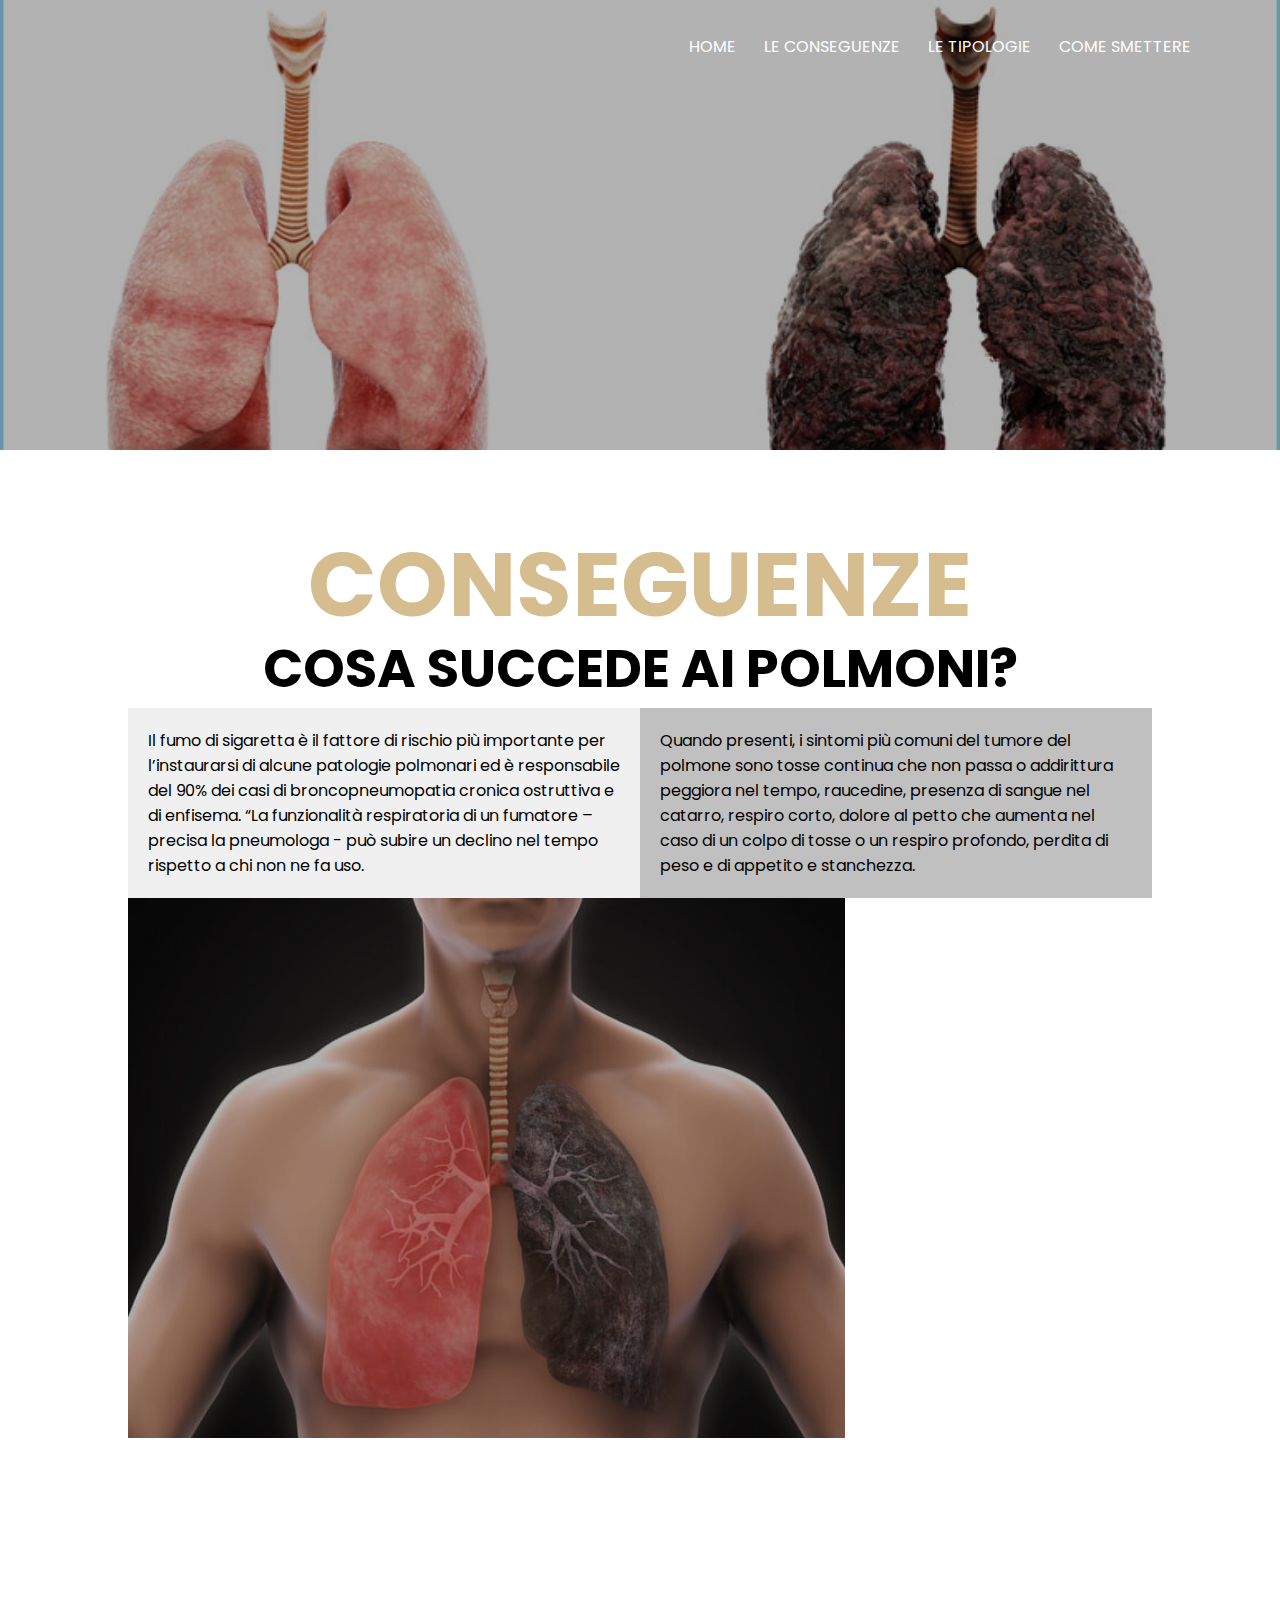
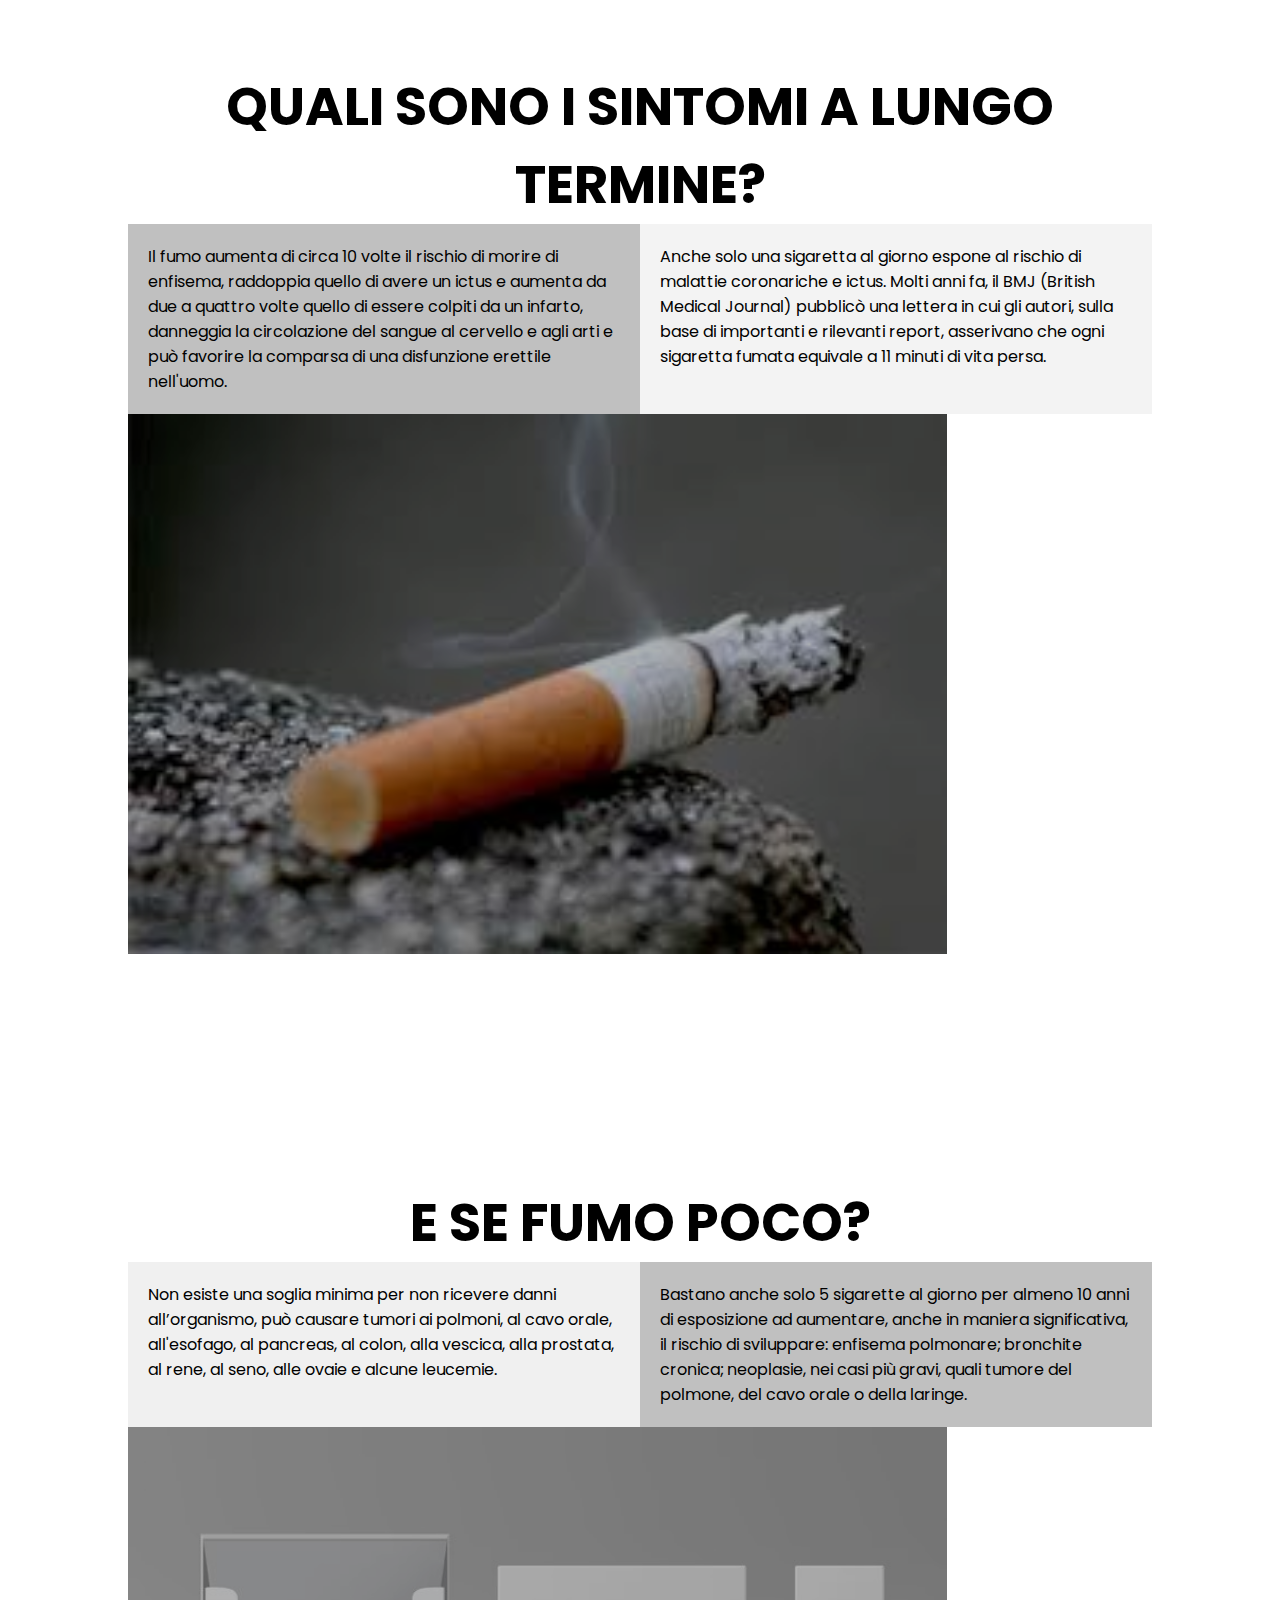
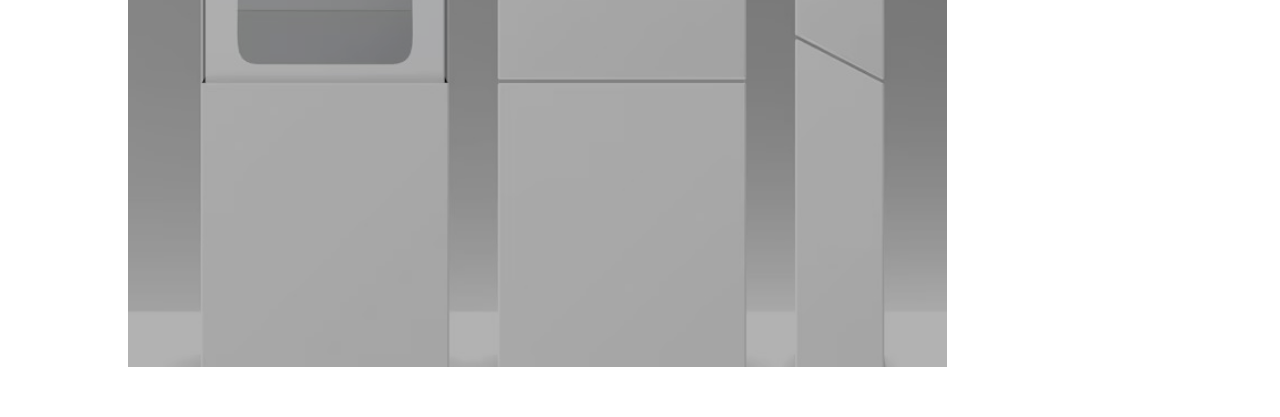
<file: Vignato_no_fumo/LE CONSEGUENZE.html>
<!DOCTYPE html>
<html>

<head>
    <meta name="viewport" content="with=device-width, initial-scale=1.0">
    <title>NO FUMO</title>
     <link rel="stylesheet" href="style.css">
     
     <link rel="preconnect" href="https://fonts.googleapis.com">
<link rel="preconnect" href="https://fonts.gstatic.com" crossorigin>
<link href="https://fonts.googleapis.com/css2?family=Poppins:wght@100;200;300;400;600;700&display=swap" rel="stylesheet">
</head>
</html>
    <section class="sub-header">
        <nav>
            <div class="titoletti">
                <ul>
                    <li><a href="HOME.html">HOME</a></li>
                    <li><a href="LE CONSEGUENZE.html">LE CONSEGUENZE</a></li>
                    <li><a href="LE TIPOLOGIE.html">LE TIPOLOGIE</a></li>
                    <li><a href="COME SMETTERE.html">COME SMETTERE</a></li>
                </ul>
            </div>
        </nav>
        <div class="text-bo">
            <h1>CONSEGUENZE</h1>
        </div>       
    </section>

    <section class="about-us">
            <div class="title1">
                <h2>COSA SUCCEDE AI POLMONI?</h2>
                </div>
        <div class="container">
            <div class="left-column">
                
                <p>Il fumo di sigaretta è il fattore di rischio più importante per l’instaurarsi di alcune patologie polmonari ed è responsabile del 90% dei casi di broncopneumopatia cronica ostruttiva e di enfisema. “La funzionalità respiratoria di un fumatore – precisa la pneumologa -  può subire un declino nel tempo rispetto a chi non ne fa uso.</p>
            </div>
            <div class="right-column">
                
                <p>Quando presenti, i sintomi più comuni del tumore del polmone sono tosse continua che non passa o addirittura peggiora nel tempo, raucedine, presenza di sangue nel catarro, respiro corto, dolore al petto che aumenta nel caso di un colpo di tosse o un respiro profondo, perdita di peso e di appetito e stanchezza.</p>
            </div>
        </div>
		<p>   </p>
				<div class = "il-sium5">
				</div>
    </section>
					

    <section class="about-us">
            <div class="title1">
                <h2>QUALI SONO I SINTOMI A LUNGO TERMINE?</h2>
                </div>
        <div class="container">
            <div class="sinistra">
                
                <p>Il fumo aumenta di circa 10 volte il rischio di morire di enfisema, raddoppia quello di avere un ictus e aumenta da due a quattro volte quello di essere colpiti da un infarto, danneggia la circolazione del sangue al cervello e agli arti e può favorire la comparsa di una disfunzione erettile nell'uomo.</p>
            </div>
            <div class="destra">
                
                <p>Anche solo una sigaretta al giorno espone al rischio di malattie coronariche e ictus. Molti anni fa, il BMJ (British Medical Journal) pubblicò una lettera in cui gli autori, sulla base di importanti e rilevanti report, asserivano che ogni sigaretta fumata equivale a 11 minuti di vita persa.</p>
            </div>
        </div>
				<div class = "il-sium6">
				</div>

    </section>
    <section class="about-us">
            <div class="title1">
                <h2>E SE FUMO POCO?</h2>
                </div>
        <div class="container">
            <div class="left-column">
                
                <p>Non esiste una soglia minima per non ricevere danni all’organismo, può causare
tumori ai polmoni, al cavo orale, all'esofago, al pancreas, al colon, alla vescica, alla prostata, al rene, al seno, alle ovaie e alcune leucemie.</p>
            </div>
            <div class="right-column">
                
                <p>Bastano anche solo 5 sigarette al giorno per almeno 10 anni di esposizione ad aumentare, anche in maniera significativa, il rischio di sviluppare: enfisema polmonare; bronchite cronica; neoplasie, nei casi più gravi, quali tumore del polmone, del cavo orale o della laringe.</p>
            </div>
        </div>
                <div class = "il-sium7">   
                </div>

    </section>
    




</body>
</html>
</file>
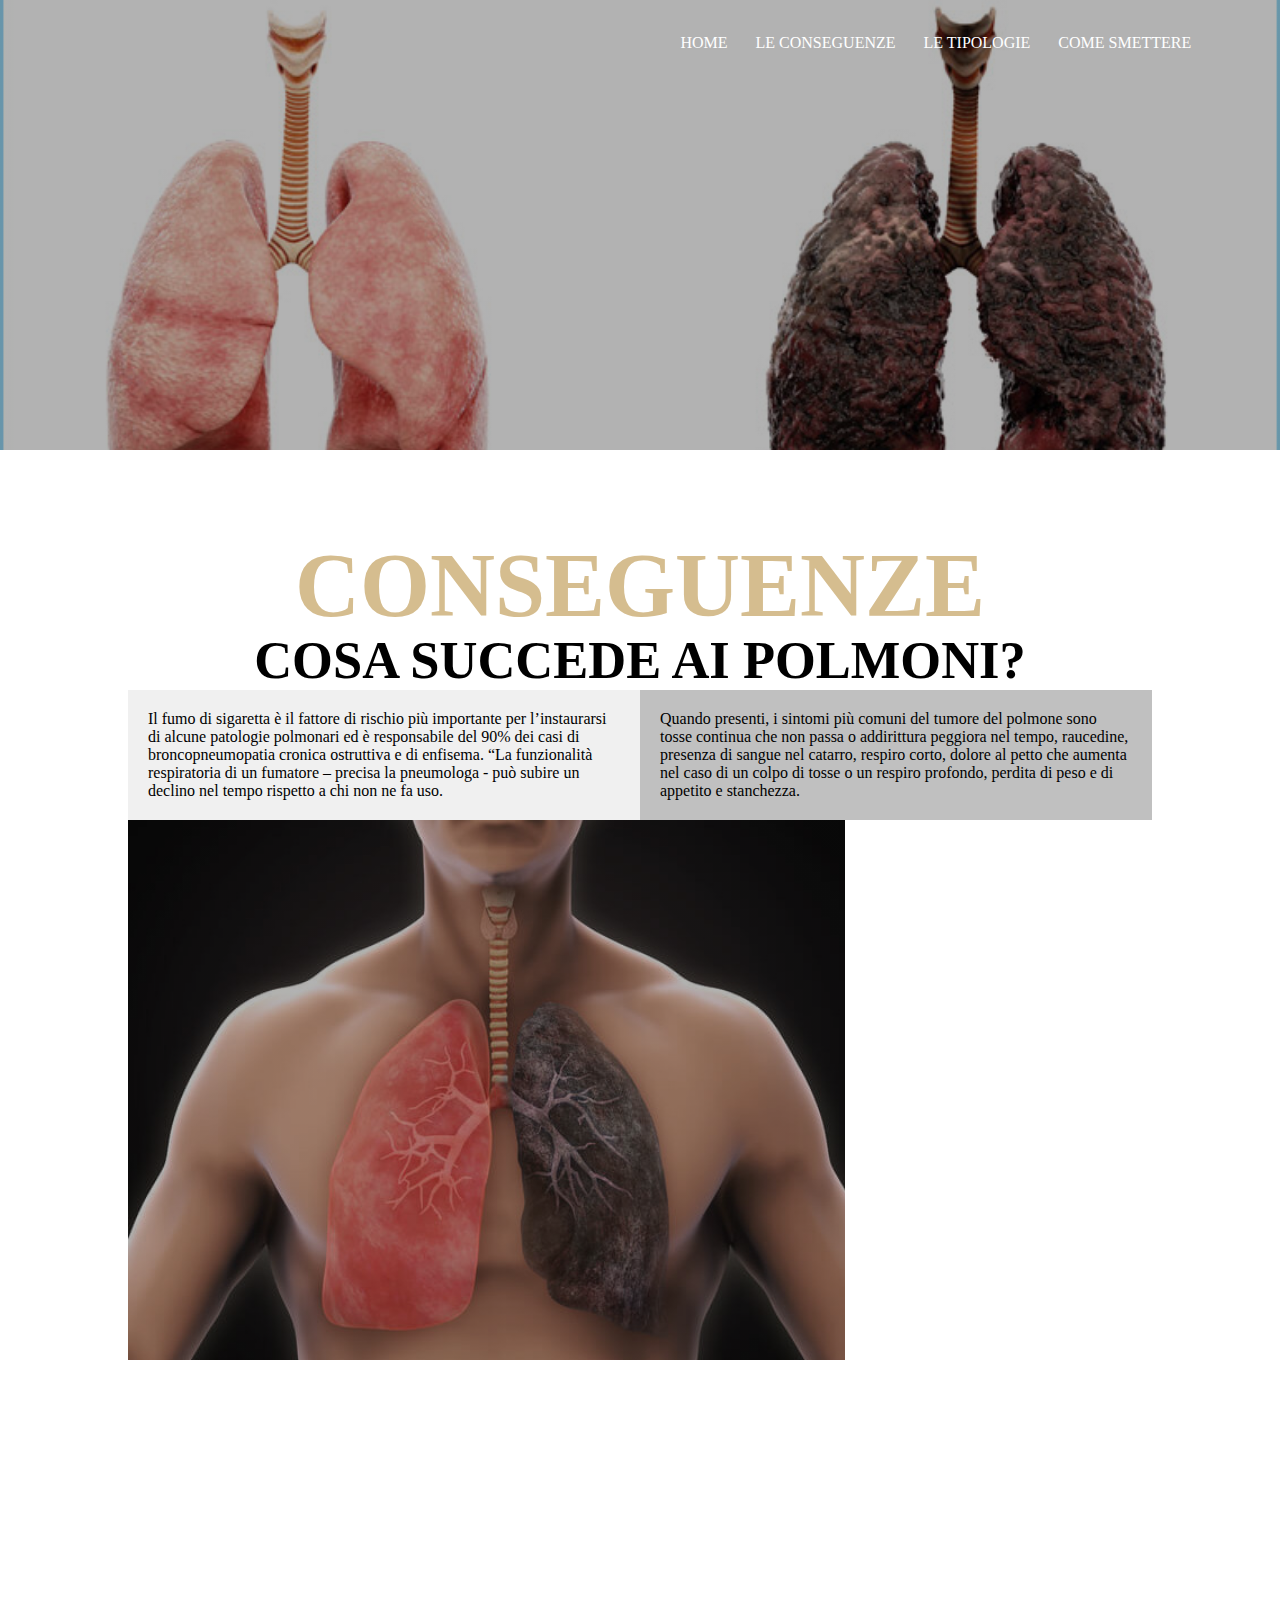
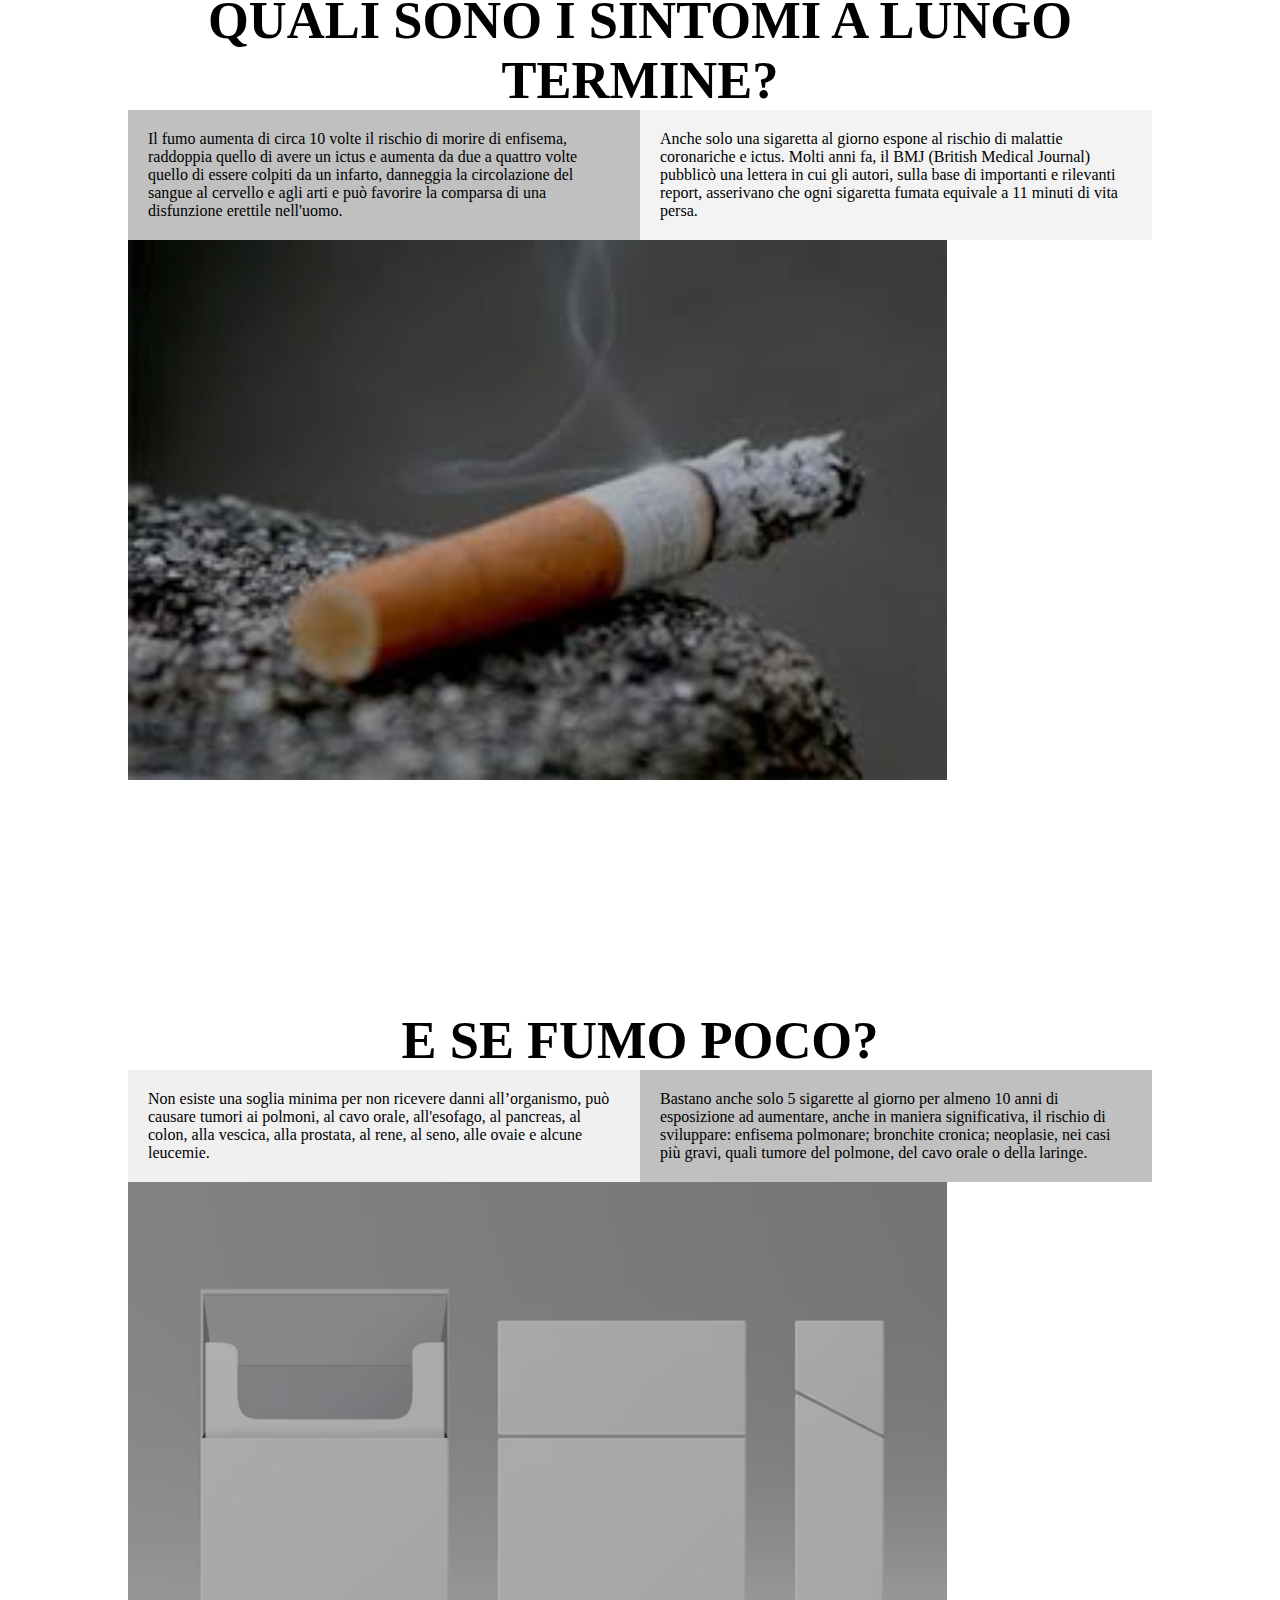
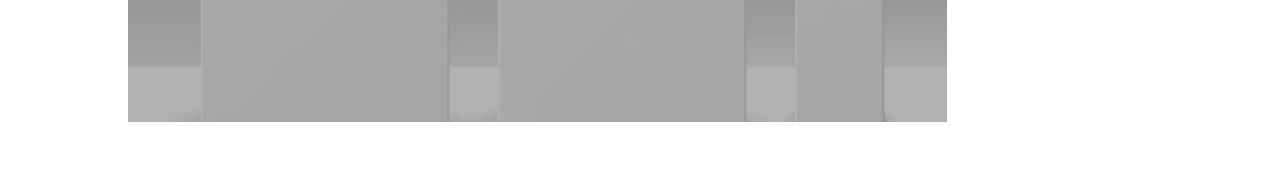
<file: Vignato_no_fumo/le-conseguenze.html>
<!DOCTYPE html>
<html lang="it">
<head>
    <meta charset="UTF-8">
    <meta name="viewport" content="width=device-width, initial-scale=1.0">
    <title>Le Conseguenze</title>
    <link rel="stylesheet" href="style.css">
</head>
</html>
    <section class="sub-header">
        <nav>
            <div class="titoletti">
                <ul>
                    <li><a href = "index.html">HOME</a></li>
                    <li><a href = "le-conseguenze.html">LE CONSEGUENZE</a></li>
                    <li><a href = "le-tipologie.html">LE TIPOLOGIE</a></li>
                    <li><a href = "come-smettere.html">COME SMETTERE</a></li>
                </ul>
            </div>
        </nav>
        <div class="text-bo">
            <h1>CONSEGUENZE</h1>
        </div>       
    </section>

    <section class="about-us">
            <div class="title1">
                <h2>COSA SUCCEDE AI POLMONI?</h2>
                </div>
        <div class="container">
            <div class="left-column">
                
                <p>Il fumo di sigaretta è il fattore di rischio più importante per l’instaurarsi di alcune patologie polmonari ed è responsabile del 90% dei casi di broncopneumopatia cronica ostruttiva e di enfisema. “La funzionalità respiratoria di un fumatore – precisa la pneumologa -  può subire un declino nel tempo rispetto a chi non ne fa uso.</p>
            </div>
            <div class="right-column">
                
                <p>Quando presenti, i sintomi più comuni del tumore del polmone sono tosse continua che non passa o addirittura peggiora nel tempo, raucedine, presenza di sangue nel catarro, respiro corto, dolore al petto che aumenta nel caso di un colpo di tosse o un respiro profondo, perdita di peso e di appetito e stanchezza.</p>
            </div>
        </div>
		<p>   </p>
				<div class = "il-sium5">
				</div>
    </section>
					

    <section class="about-us">
            <div class="title1">
                <h2>QUALI SONO I SINTOMI A LUNGO TERMINE?</h2>
                </div>
        <div class="container">
            <div class="sinistra">
                
                <p>Il fumo aumenta di circa 10 volte il rischio di morire di enfisema, raddoppia quello di avere un ictus e aumenta da due a quattro volte quello di essere colpiti da un infarto, danneggia la circolazione del sangue al cervello e agli arti e può favorire la comparsa di una disfunzione erettile nell'uomo.</p>
            </div>
            <div class="destra">
                
                <p>Anche solo una sigaretta al giorno espone al rischio di malattie coronariche e ictus. Molti anni fa, il BMJ (British Medical Journal) pubblicò una lettera in cui gli autori, sulla base di importanti e rilevanti report, asserivano che ogni sigaretta fumata equivale a 11 minuti di vita persa.</p>
            </div>
        </div>
				<div class = "il-sium6">
				</div>

    </section>
    <section class="about-us">
            <div class="title1">
                <h2>E SE FUMO POCO?</h2>
                </div>
        <div class="container">
            <div class="left-column">
                
                <p>Non esiste una soglia minima per non ricevere danni all’organismo, può causare
tumori ai polmoni, al cavo orale, all'esofago, al pancreas, al colon, alla vescica, alla prostata, al rene, al seno, alle ovaie e alcune leucemie.</p>
            </div>
            <div class="right-column">
                
                <p>Bastano anche solo 5 sigarette al giorno per almeno 10 anni di esposizione ad aumentare, anche in maniera significativa, il rischio di sviluppare: enfisema polmonare; bronchite cronica; neoplasie, nei casi più gravi, quali tumore del polmone, del cavo orale o della laringe.</p>
            </div>
        </div>
                <div class = "il-sium7">   
                </div>

    </section>
    




</body>

</html>
</file>
<file: Vignato_no_fumo/style.css>
/*----------------home----------------*/

*{
    margin: 0;
    padding: 0;
    font-family: 'Poppins';
}
.header {
    min-height: 100vh;
    width: 100%;
    background-image: linear-gradient(rgba(0, 0, 0, 0.7),rgba(0, 0, 0, 0.7)),url(immagini/sfondo.jpg);
    background-position: center;
    background-size: cover;
    position: relative;
}
nav {
    display: flex;
    padding: 2% 6%;
    justify-content: space-between;
    align-items: center;
}
nav img {
    width: 150px;
}
.titoletti {
    flex: 1;
    text-align: right;
}
.titoletti ul li {
    list-style: none;
    display: inline-block;
    padding: 8px 12px;
    position: relative;
}
.titoletti ul li a {
    color: #fff;
    text-decoration: none;
    font-size: 16px;
}
.titoletti ul li::after {
    content: '';
    width: 0%;
    height: 2px;
    background: #ABCDEF;
    display: block;
    margin: auto;
    transition: 0.5s;
}
.titoletti ul li:hover::after {
    width: 100%;
}
.text-box {
    width: 90%;
    color: #d5bd8f;
    position: absolute;
    top: 55%;
    left: 50%;
    transform: translate(-50%, -50%);
    text-align: center;
}
.text-box h1 {
    font-size: 62px;
}
.itis {
    width: 90%;
    color: #ABCDEF;
    position: absolute;
    top: 95%;
    left: 50%;
    transform: translate(-50%, -50%);
    text-align: left;
}
.itis p {
    font-size: 20px;
}
.nomi {
    width: 90%;
    color: #ABCDEF;
    position: absolute;
    top: 95%;
    left: 50%;
    transform: translate(-50%, -50%);
    text-align: right;
}
.nomi p {
    font-size: 20px;
}

    /*----------------altre pagine----------------*/
  /*----------------immagini pagine----------------*/

.sub-header {
    min-height: 50vh;
    width: 100%;
    background-image: linear-gradient(rgba(0, 0, 0, 0.300),rgba(0, 0, 0, 0.300)),url(immagini/conseguenze.jpg);
    background-position: center;
    background-size: cover;
    position: relative;
    text-align: center;
    color: black;
}
.sub-header1 {
    min-height: 50vh;
    width: 100%;
    background-image: linear-gradient(rgba(0, 0, 0, 0.300),rgba(0, 0, 0, 0.300)),url(immagini/letipologie.jpg);
    background-position: center;
    background-size: cover;
    position: relative;
    text-align: center;
    color: black;
}
.sub-header2 {
    min-height: 50vh;
    width: 100%;
    background-image: linear-gradient(rgba(0, 0, 0, 0.300),rgba(0, 0, 0, 0.300)),url(immagini/smetti.jpg);
    background-position: center;
    background-size: cover;
    position: relative;
    text-align: center;
    color: black;
} 
.il-sium {
    min-height: 50vh;
    width: 50%;
    background-image: linear-gradient(rgba(0, 0, 0, 0.300),rgba(0, 0, 0, 0.300)),url(immagini/sium.jpg);
    background-position: center;
    background-size: cover;
    position: relative;
    text-align: center;
}
.smettere {
    min-height: 50vh;
    width: 40%;
    background-image: linear-gradient(rgba(0, 0, 0, 0.300),rgba(0, 0, 0, 0.300)),url(immagini/smetteree.jpg);
    background-position: center;
    background-size: cover;
    position: relative;
    text-align: center;
}
.bilancia {
    min-height: 50vh;
    width: 120%;
    background-image: linear-gradient(rgba(0, 0, 0, 0.300),rgba(0, 0, 0, 0.300)),url(immagini/bilancia.jpg);
    background-position: center;
    background-size: cover;
    position: relative;
    text-align: center;
}
.dopofumo {
    min-height: 60vh;
    width: 70%;
    background-image: linear-gradient(rgba(0, 0, 0, 0.300),rgba(0, 0, 0, 0.300)),url(immagini/dopofumo.jpg);
    background-size: cover;
    text-align: center;
}
.il-sium1 {
    min-height: 50vh;
    width: 50%;
    background-image: linear-gradient(rgba(0, 0, 0, 0.300),rgba(0, 0, 0, 0.300)),url(immagini/CICCHE.jpg);
    background-position: center;
    background-size: cover;
    position: relative;
    text-align: center;
}
	
.il-sium2 {
    min-height: 50vh;
    width: 50%;
    background-image: linear-gradient(rgba(0, 0, 0, 0.300),rgba(0, 0, 0, 0.300)),url(immagini/GLO.jpg);
    background-position: center;
    background-size: cover;
    position: relative;
    text-align: center;
}
.il-sium3 {
    min-height: 50vh;
    width: 50%;
    background-image: linear-gradient(rgba(0, 0, 0, 0.300),rgba(0, 0, 0, 0.300)),url(immagini/PUFF.jpg);
    background-position: center;
    background-size: cover;
    position: relative;
    text-align: center;
}
.il-sium4 {
    min-height: 50vh;
    width: 50%;
    background-image: linear-gradient(rgba(0, 0, 0, 0.300),rgba(0, 0, 0, 0.300)),url(immagini/SVAPO.jpg);
    background-position: center;
    background-size: cover;
    position: relative;
    text-align: center;
}

.il-sium5 {
    min-height: 60vh;
    width: 70%;
    background-image: linear-gradient(rgba(0, 0, 0, 0.300),rgba(0, 0, 0, 0.300)),url(immagini/Danno.jpg);
    background-size: cover;
    text-align: center;
}
.il-sium6 {
    min-height: 60vh;
    width: 80%;
    background-image: linear-gradient(rgba(0, 0, 0, 0.300),rgba(0, 0, 0, 0.300)),url(immagini/FUMO.jpeg);
    background-size: cover;
    text-align: center;
}
.il-sium7 {
    min-height: 60vh;
    width: 80%;
    background-image: linear-gradient(rgba(0, 0, 0, 0.300),rgba(0, 0, 0, 0.300)),url(immagini/scatola.jpg);
    background-size: cover;
    text-align: center;
}


    /*------------titoli pagine------------*/

.text-bo {
    width: 100%;
    color: #d5bd8f;
    position: absolute;
    top: 130%;
    left: 50%;
    font-size: 45px;
    transform: translate(-50%, -50%);
    text-align: center;
}
.text-bo1 {
    width: 100%;
    color: #d5bd8f;
    position: absolute;
    top: 130%;
    left: 50%;
    font-size: 45px;
    transform: translate(-50%, -50%);
    text-align: center;
}
.text-bo2 {
    width: 100%;
    color: #d5bd8f;
    position: absolute;
    top: 130%;
    left: 50%;
    font-size: 45px;
    transform: translate(-50%, -50%);
    text-align: center;
}

    /*----------------paragrafi pagine----------------*/

.about-us {
    width: 80%;
    margin: auto;
    padding-top: 80px;
    padding-bottom: 50px;
}
.about-col {
    flex-basis: 48%;
    padding: 30px 2px;
}
.about-col img {
    width: 100%;
}
.title1 {
    position: 50%;
    font-size: 35px;
    text-align: center;
    padding-top: 100px;

}
.container {
    display: flex;
}

.left-column {
    flex: 1;
    padding: 20px;
    background-color: #f0f0f0cc;
}

.right-column {
    flex: 1;
    padding: 20px;
    background-color: #c0c0c0;
}

.destra {
    flex: 1;
    padding: 20px;
    background-color: #f0f0f0cc;
}
.sinistra {
    flex: 1;
    padding: 20px;
    background-color: #c0c0c0;
}
.container {
    display: flex;
}

.left-column {
    flex: 1;
    padding: 20px;
    background-color: #f0f0f0;
}

.right-column {
    flex: 1;
    padding: 20px;
    background-color: #c0c0c0;
}
.sium {
    flex:1;
    background-color: #f0f0f0;
    text-align: center;
}
.sium2 {
    flex:1;
    background-color: #c0c0c0;
    text-align: center;
}
    /*----------------come smettere----------------*/
.colonna-sinistra {
    flex: 1;
    padding: 20px;
}
.titolo {
    position: absolute;
    top: 150%;
    left: 50%;
    font-size: 30px;
    transform: translate(-50%, -50%);
    text-align: center;
}
.fine-fumo {
    display: flex;
    padding: 100px;
}
.paragrafo{
    text-align: center;
}
.si {
    flex: 1;
}
.bilancia1 {
    display: flex;
}
.conteiner1 {
    background: rgba(0, 0, 0, 0.503);
    padding: 20px;
    border-radius: 10px;
}
</file>
